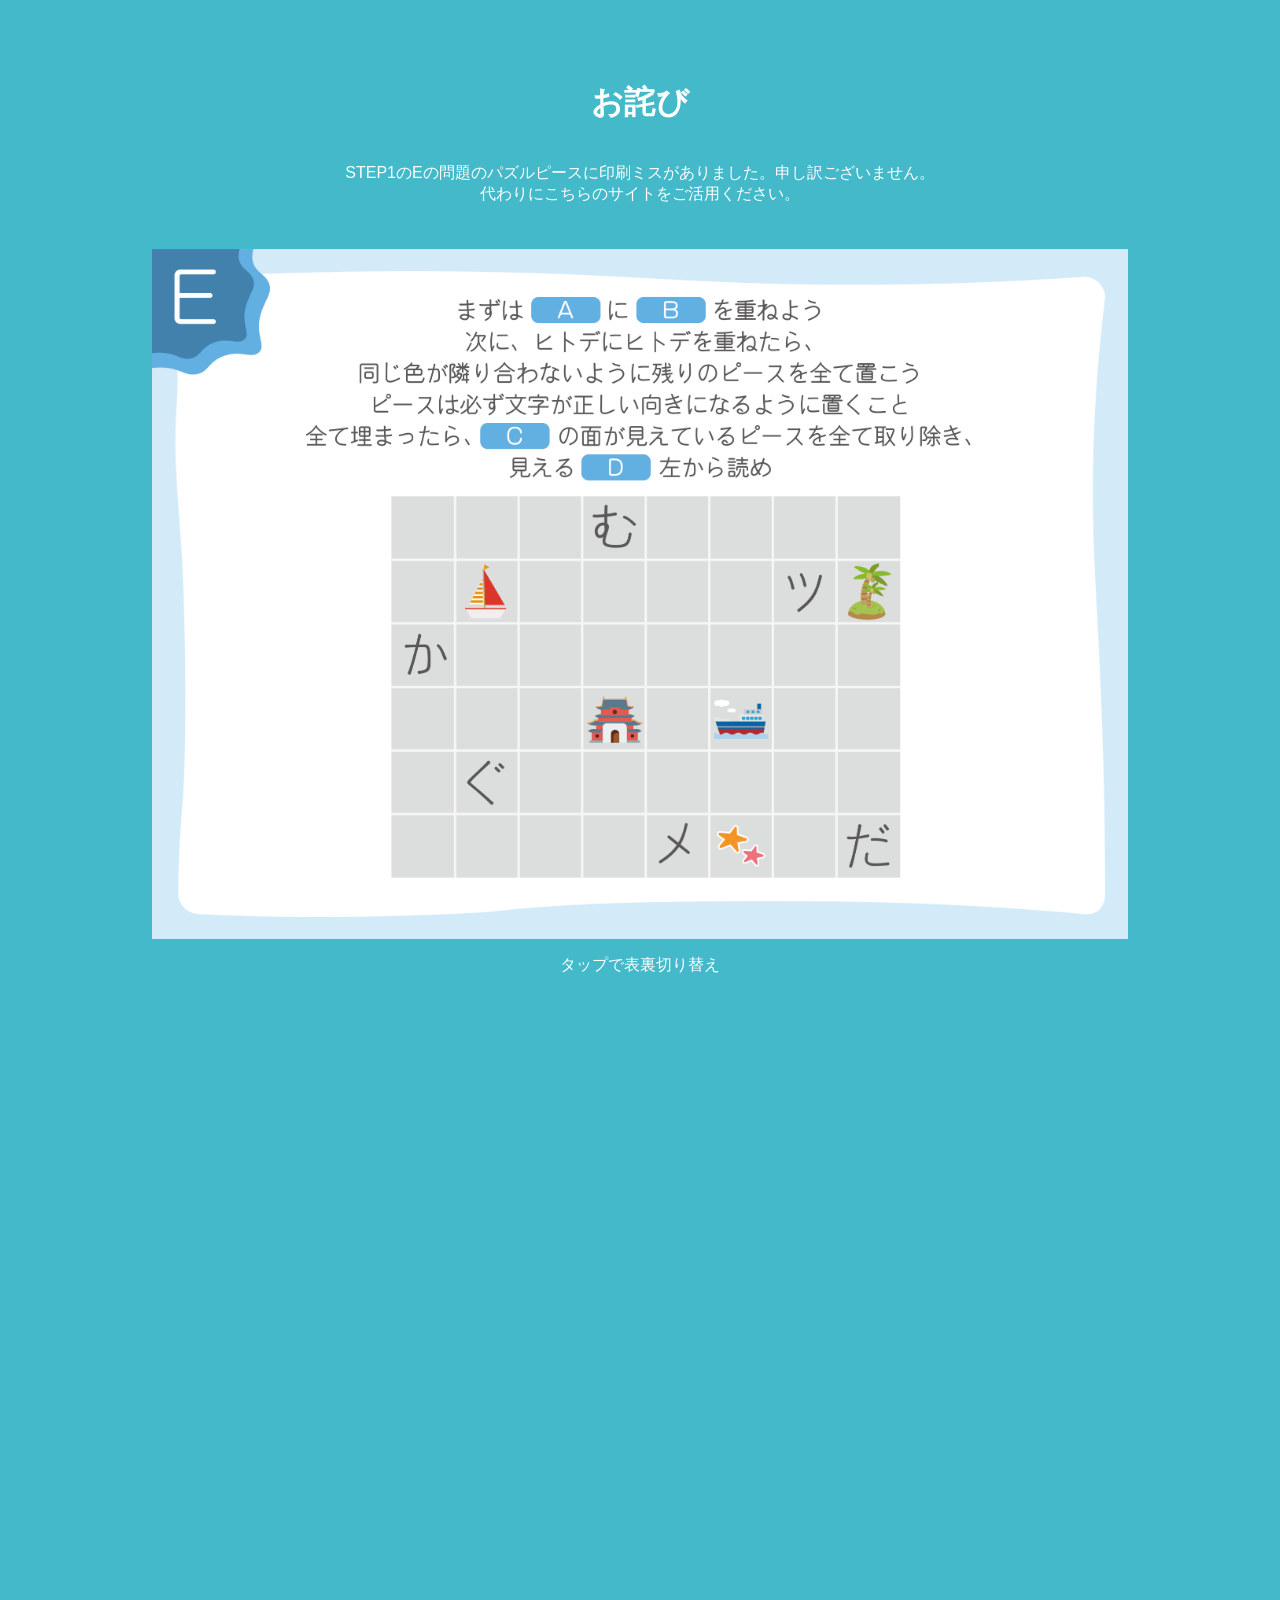
<file: 1stE.html>
<!DOCTYPE html>
<html lang="ja">
<head>
<meta charset="UTF-8"><meta name="viewport" content="width=device-width,initial-scale=1">
<title>お詫び</title>
<link rel="stylesheet" href="style.css">
<style>
  
#ePuzzle { width:min(100%,1000px); margin:28px auto 50px; box-sizing:border-box; padding:0 12px; }
#ePuzzle .puzzle-image-area { width:100%; position:relative; line-height:0; user-select:none; -webkit-user-select:none; }
#ePuzzle .puzzle-image-area > img { display:block; width:100%; height:auto; pointer-events:none; }
/* 画像内の灰色の盤面：2048×1448pxの原画像上で、左上(500,516)、8列×6行 */
#ePuzzle .piece-board {
 position:absolute; left:24.4140625%; top:35.6353591%; width:52.34375%; height:55.5248619%;
 touch-action:none; box-sizing:border-box;
}

#ePuzzle .piece-board img { position:absolute; display:block; height:auto; max-width:none; cursor:grab; touch-action:none; user-select:none; -webkit-user-drag:none; }
#ePuzzle .piece-board img:active, #ePuzzle .piece-tray img:active { cursor:grabbing; }
#ePuzzle .piece-help { text-align:center; font-size:16px; margin:18px auto 12px; color:inherit; }
#ePuzzle .piece-tray { display:flex; justify-content:center; align-items:center; flex-wrap:wrap; gap:12px; margin:auto; max-width:940px; }
#ePuzzle .piece-slot { flex:0 0 auto; width:calc(var(--tray-cell) * 3); height:calc(var(--tray-cell) * 3); display:flex; align-items:center; justify-content:center; box-sizing:border-box; }
#ePuzzle .piece-slot img { display:block; max-width:none; height:auto; cursor:grab; touch-action:none; user-select:none; -webkit-user-drag:none; }
#ePuzzle .drag-preview { position:fixed; z-index:999999; pointer-events:none; opacity:.90; max-width:none; height:auto; filter:drop-shadow(0 3px 5px rgba(0,0,0,.2)); }
#ePuzzle { --tray-cell:clamp(28px,5vw,43px); }

@media (max-width: 520px) {
    #ePuzzle {
        padding: 0 3px;
        --tray-cell: 22px;
    }

    #ePuzzle .piece-tray {
        display: grid;
        grid-template-columns: repeat(3, 1fr);
        justify-items: center;
        align-items: center;
        gap: 12px 4px;
        width: 100%;
        max-width: 360px;
        margin: 0 auto;
    }

    #ePuzzle .piece-slot {
        width: 100%;
        height: 80px;
        display: flex;
        align-items: center;
        justify-content: center;
        overflow: visible;
    }

    #ePuzzle .piece-help {
        font-size: 14px;
        color: white;
    }
}

</style>

</head>

<body>

<main style="min-height:60vh;display:flex;flex-direction:column;align-items:center;justify-content:center">
<h1>お詫び</h1>
<p style="color:white">
    STEP1のEの問題のパズルピースに印刷ミスがありました。申し訳ございません。<br>
    代わりにこちらのサイトをご活用ください。<br>
</p>

<div id="ePuzzle">
  <div class="puzzle-image-area">
    <img src="1st_E.png" alt="STEP1 E のパズル問題">
    <div class="piece-board" id="pieceBoard" aria-label="パズル盤面"></div>
  </div>
  
  <p style="color:white">
    タップで表裏切り替え
  </p>

  <div class="piece-tray" id="pieceTray" aria-label="パズルピース"></div>
</div>

</main>
<script>

(() => {

  const board = document.getElementById('pieceBoard');
  const tray = document.getElementById('pieceTray');
  const pieceCount = 11;
  const cols = 8, rows = 6;
  const storageKey = 'urashimabox_1stE_piece_state_v1';
  // 各画像は1マス330〜333px相当。裏面は表面+11。
  const shapes = [[2,2],[3,3],[2,3],[3,2],[3,3],[3,2],[3,2],[3,3],[3,2],[2,3],[3,2]];
  let saved = {};
  try { saved = JSON.parse(localStorage.getItem(storageKey) || '{}') || {}; } catch (_) {}
  const pieces = [];
  const slots = [];
  const boardSize = () => board.getBoundingClientRect().width / cols;
  const traySize = () => parseFloat(getComputedStyle(document.getElementById('ePuzzle')).getPropertyValue('--tray-cell')) || 35;
  const filename = (i, back) => `p${i + (back ? 11 : 0)}.png`;
  function persist() {
    const state = {};
    pieces.forEach(p => {state[p.index] = {back:p.back, x:p.x, y:p.y};});
    try { localStorage.setItem(storageKey, JSON.stringify(state)); } catch (_) {}
  }

  function render(p) {
    const cell = p.x === null
    ? (window.innerWidth <= 520
        ? Math.min(
            traySize(),
            (p.slot.clientWidth - 4) / p.w,
            (p.slot.clientHeight - 4) / p.h
          )
        : traySize())
    : boardSize();
    
    p.el.src = filename(p.index, p.back);
    p.el.style.width = (p.w * cell) + 'px';
    p.el.style.height = (p.h * cell) + 'px';
    if (p.x === null) {
      p.el.style.left = ''; p.el.style.top = '';
      if (p.el.parentElement !== p.slot) p.slot.appendChild(p.el);
    } else {
      p.el.style.left = (p.x * cell) + 'px';
      p.el.style.top = (p.y * cell) + 'px';
      if (p.el.parentElement !== board) board.appendChild(p.el);
    }
  }

  function refreshAll() { pieces.forEach(render); }
  let active = null;
  // 盤面外でも終了を検出
  window.addEventListener('pointermove', moveDrag, {passive:false});
  window.addEventListener('pointerup', endDrag);
  window.addEventListener('pointercancel', cancelDrag);
  window.addEventListener('blur', () => {
    if (!active) return;
    const p = active.p;
    cleanup();
    render(p);
  });

  piecesInit();
  window.addEventListener('resize', refreshAll);
  function piecesInit() {
    for (let i=1; i<=pieceCount; i++) {
      const [w,h] = shapes[i-1];
      const old = saved[i] || {};
      const x = Number.isInteger(old.x) && old.x>=0 && old.x<=cols-w &&
                Number.isInteger(old.y) && old.y>=0 && old.y<=rows-h ? old.x : null;
      const y = x===null ? null : old.y;
      const slot = document.createElement('div');
      slot.className = 'piece-slot';
      tray.appendChild(slot); slots.push(slot);
      const el = document.createElement('img');
      el.alt = `ピース${i}`;
      el.draggable = false;
      const p = {index:i, w,h, x,y, back:old.back === true, slot, el};
      pieces.push(p);
      el.addEventListener('pointerdown', e => startDrag(e,p));
      render(p);
    }
  }

  function startDrag(e,p) {

    if (e.button !== undefined && e.button !== 0) return;
    if (active) return;
    e.preventDefault();
    const rect = p.el.getBoundingClientRect();
    const offsetX = (e.clientX-rect.left)/rect.width;
    const offsetY = (e.clientY-rect.top)/rect.height;
    const ghost = p.el.cloneNode(false);
    ghost.className = 'drag-preview';
    document.getElementById('ePuzzle').appendChild(ghost);
    active = {p, pointerId:e.pointerId, startX:e.clientX, startY:e.clientY, offsetX, offsetY, ghost, moved:false};
    ghost.style.visibility = 'hidden';
    const size = boardSize();
    ghost.style.width = p.w*size+'px';
    ghost.style.height = p.h*size+'px';
    moveGhost(e.clientX,e.clientY);
    // 移動中に要素の外へ出ても操作を止めない
  }

  function moveGhost(clientX,clientY) {

    if(!active)return;
    const {ghost,offsetX,offsetY} = active;
    const w=parseFloat(ghost.style.width), h=parseFloat(ghost.style.height);
    ghost.style.left=(clientX-w*offsetX)+'px';
    ghost.style.top=(clientY-h*offsetY)+'px';

  }

  function moveDrag(e) {

    if(!active || active.pointerId!==e.pointerId)return;
    if(e.cancelable)e.preventDefault();
    if (
        !active.moved &&
        Math.hypot(e.clientX-active.startX, e.clientY-active.startY) > 7
    ) {
        active.moved = true;

        // ドラッグ開始時だけプレビューを表示
        active.ghost.style.visibility = 'visible';
        active.p.el.style.visibility = 'hidden';
    }

    if (active.moved) {
    moveGhost(e.clientX, e.clientY);
    }

  }

  function endDrag(e) {
    if(!active || active.pointerId!==e.pointerId)return;
    const {p,moved,offsetX,offsetY}=active;
    cleanup();
    if(!moved) {
      p.back=!p.back;
    } else {
      const rect=board.getBoundingClientRect();
      const cell=boardSize();
      const targetX=(e.clientX-rect.left)/cell-offsetX*p.w;
      const targetY=(e.clientY-rect.top)/cell-offsetY*p.h;
      // 盤面上に落としたらマス目に合わせる 盤面外なら手元に戻す 
      if(e.clientX>=rect.left && e.clientX<=rect.right && e.clientY>=rect.top && e.clientY<=rect.bottom) {
        p.x=Math.max(0,Math.min(cols-p.w,Math.round(targetX)));
        p.y=Math.max(0,Math.min(rows-p.h,Math.round(targetY)));
      } else {
        p.x=null; p.y=null;
      }
    }
    render(p); persist();
  }

  function cancelDrag(e) { if(active && active.pointerId===e.pointerId) {const p=active.p;cleanup();render(p);} }
  function cleanup() {
    const {p,ghost}=active;
    p.el.style.visibility = 'visible';
    ghost.remove();
    active=null;
  }

})();

</script>
</body>
</html>
</file>
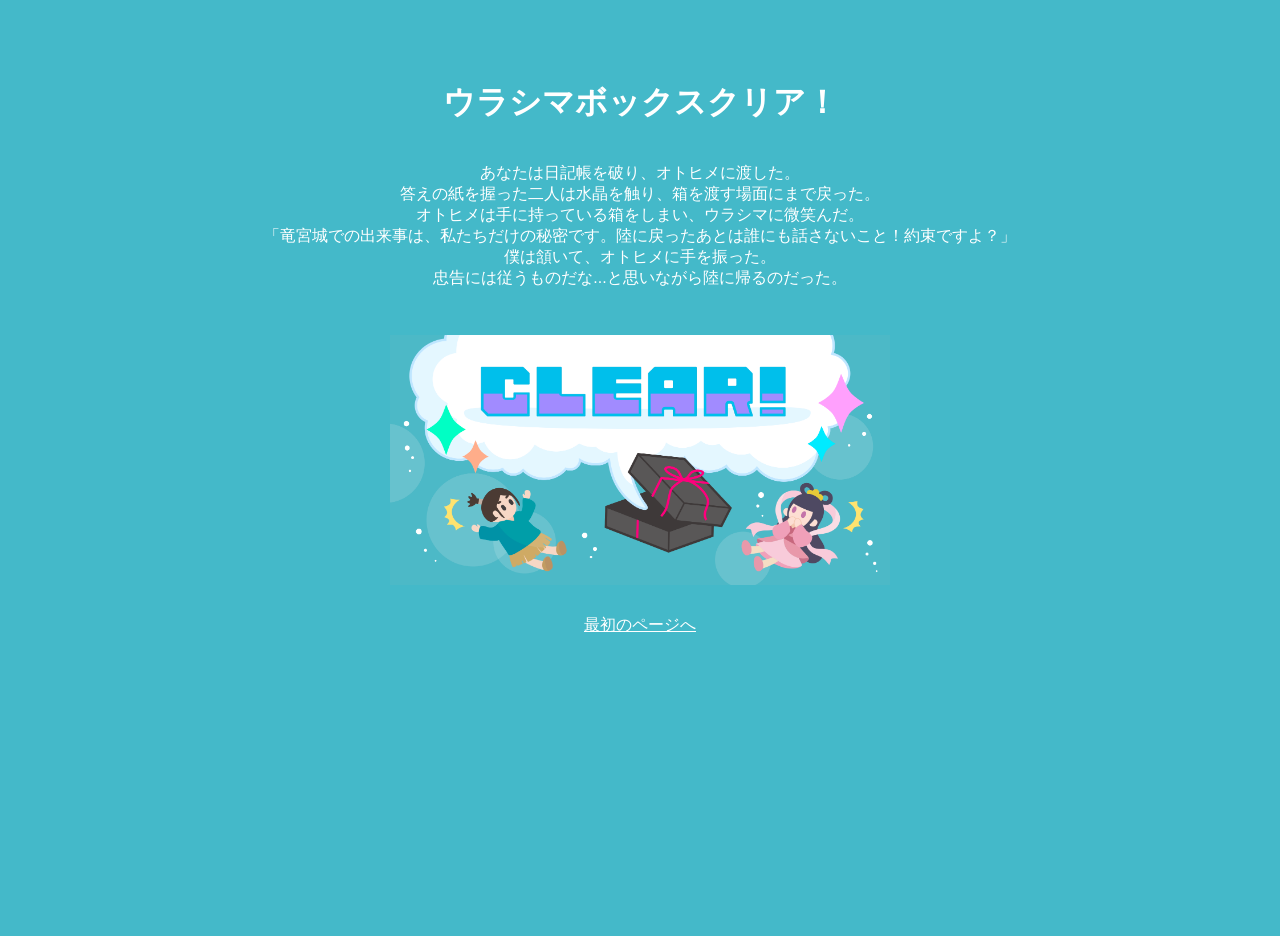
<file: clear.html>
<!DOCTYPE html>
<html lang="ja">
<head>
<meta charset="UTF-8"><meta name="viewport" content="width=device-width,initial-scale=1">
<title>ウラシマボックス クリア</title><link rel="stylesheet" href="style.css"></head><body><main style="min-height:60vh;display:flex;flex-direction:column;align-items:center;justify-content:center">
<h1>ウラシマボックスクリア！</h1>
<p style="color:white">あなたは日記帳を破り、オトヒメに渡した。<br>
    答えの紙を握った二人は水晶を触り、箱を渡す場面にまで戻った。<br>
    オトヒメは手に持っている箱をしまい、ウラシマに微笑んだ。<br>
    「竜宮城での出来事は、私たちだけの秘密です。陸に戻ったあとは誰にも話さないこと！約束ですよ？」<br>
    僕は頷いて、オトヒメに手を振った。<br>
    忠告には従うものだな...と思いながら陸に帰るのだった。
</p>

<img src="clear.png" alt="クリア画像" class="clearImage">
<a href="index.html" style="color:white">最初のページへ</a></main></body></html>

<style>
.clearImage {
    display: block;
    width: 500px;
    max-width: 90%;
    height: auto;
    margin: 30px auto;
}
</style>
</file>
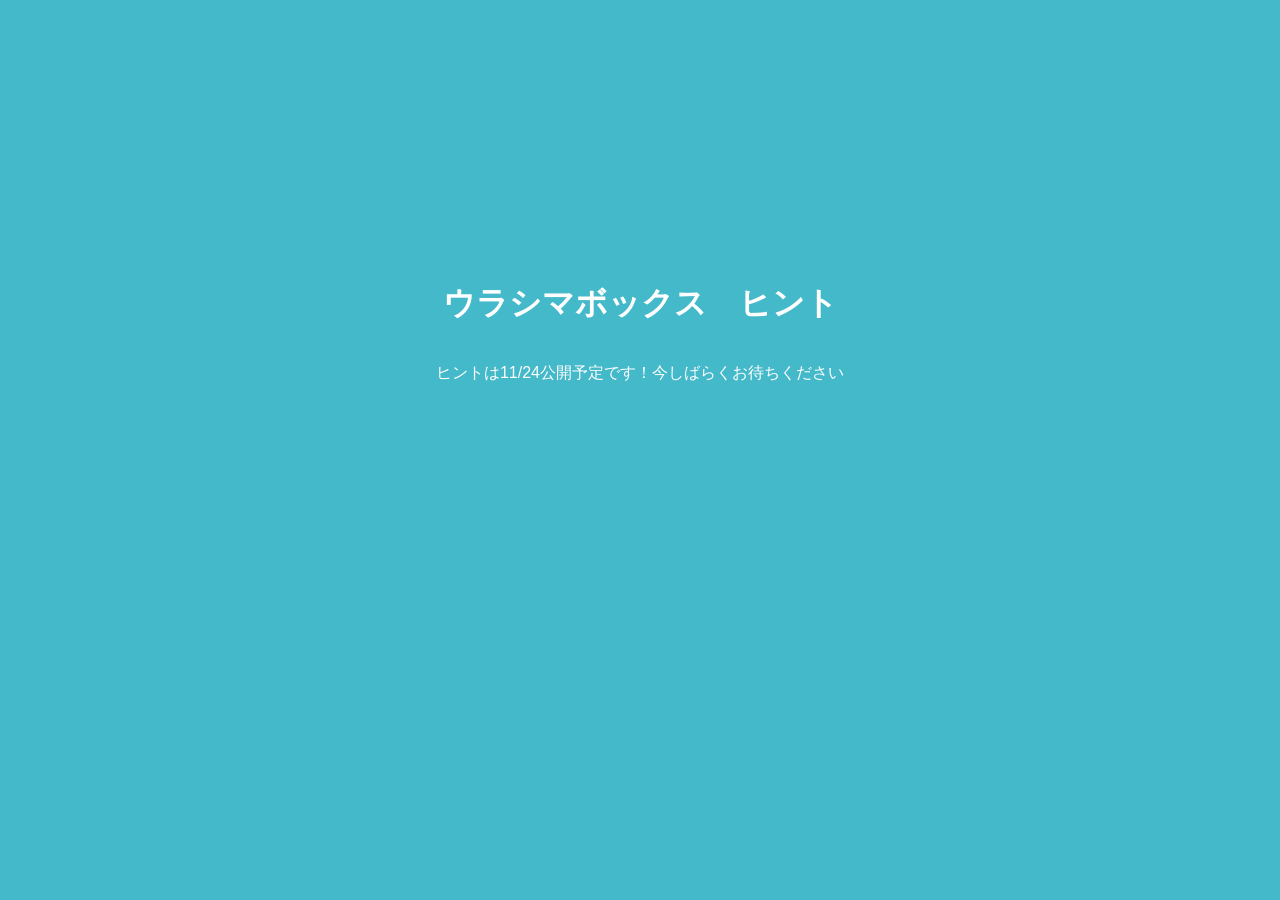
<file: hint.html>
<!DOCTYPE html>
<html lang="ja">
<head>
<meta charset="UTF-8"><meta name="viewport" content="width=device-width,initial-scale=1">
<title>ウラシマボックス ヒント</title><link rel="stylesheet" href="style.css"></head><body><main style="min-height:60vh;display:flex;flex-direction:column;align-items:center;justify-content:center">
<h1>ウラシマボックス　ヒント</h1>
<p style="color:white">
    ヒントは11/24公開予定です！今しばらくお待ちください<br>
</p>
</file>
<file: style.css>
body{
    font-family:sans-serif;
    text-align:center;
    background:#44b9c9;
    margin:0;
    padding:60px 40px 300px 40px;
    transition:1s;
}

#ryugujo{

    position:fixed;

    left:20px;

    bottom:5vh;

    width:200px;

    height:auto;

    z-index:10;

    pointer-events:none;
}

#ground{
    position:fixed;
    bottom:0;
    left:0;
    width:100%;
    height:10vh;
    background:#d3c8b2;
    z-index:8;
}

h1{
    color:white;
}

h2{
    color:white;
}

#result{
    color:white;
}

#story,
#stepStory{

    max-width:700px;

    margin:auto;

    line-height:1.8;

    color:white;

    border:2px solid white;

    border-radius:15px;

    padding:25px;

    background:rgba(255,255,255,0.05);
}

button{
    font-size:18px;
    padding:10px 20px;
    cursor:pointer;
}

.answerButton{
    font-size:18px;
    padding:10px 20px;
    cursor:pointer;
}

input{
    font-size:20px;
    padding:10px;
    width:300px;
    box-sizing:border-box;
}

.old{
    background:#c0c0c0;
    color:white;
}


#memoryPanel{

    display:flex;

    gap:10px;

    margin-bottom:20px;
}



#boxButton{

    margin-top:50px;

    background:#2b2b2b;

    color:#ff61a0;

    border:2px solid #fdfdfd;

    border-radius:12px;

    padding:12px 30px;

    font-size:22px;

    cursor:pointer;
}

.memoryButton{

    padding:8px 15px;

    border:none;

    border-radius:8px;

    background:white;

    color:#003344;

    font-weight:bold;

    cursor:pointer;
}

.modalContent h2{
    color:black;
}

.modal{

    position:fixed;

    inset:0;

    background:rgba(0,0,0,0.7);

    display:flex;

    justify-content:center;

    align-items:center;

    z-index:2000;
}

.modalContent{

    background:white;

    color:black;

    padding:30px;

    border-radius:15px;

    max-width:500px;

    width:80%;
}

#fogLeft,
#fogRight{

    position:fixed;

    bottom:0;

    width:250px;

    height:100vh;

    pointer-events:none;

    display:none;

    z-index:5;
}

#fogLeft{
    left:0;
}

#fogRight{
    right:0;
}

.fog{

    position:absolute;

    bottom:-100px;

    width:180px;

    height:180px;

    border-radius:50%;

    background:
        radial-gradient(
            circle,
            rgba(255,255,255,0.6) 0%,
            rgba(255,255,255,0.3) 60%,
            rgba(255,255,255,0) 100%
        );

    animation:fogRise 10s linear forwards;
}

@keyframes fogRise{

    from{
        transform:translateY(0) scale(0.6);
        opacity:0;
    }

    20%{
        opacity:0.8;
    }

    to{
        transform:translateY(-800px) scale(2);
        opacity:0;
    }
}

#smoke-container{
    position:fixed;
    inset:0;
    pointer-events:none;
    overflow:hidden;
    z-index:9999;
}

.smoke{
    position:absolute;
    width:120px;
    height:120px;
    border-radius:50%;

    background:
        radial-gradient(
            circle,
            rgba(255,255,255,0.95) 0%,
            rgba(255,255,255,0.7) 50%,
            rgba(255,255,255,0) 100%
        );

    animation:puff 4s ease-out forwards;
}

#story,
#storyA,
#storyB {

    max-width:700px;

    margin:auto;

    line-height:1.8;

    color:white;

    border:2px solid white;

    border-radius:15px;

    padding:25px;

    background:rgba(255,255,255,0.05);
}


.creatureRow{

    display:flex;

    justify-content:center;

    gap:20px;

    margin:20px 0;
}

.creatureRow img{

    width:100px;

    cursor:pointer;

    transition:0.2s;
}

.creatureRow img:hover{

    transform:scale(1.1);
}

#speechBox{

    width:700px;

    max-width:90%;

    margin:30px auto;

    padding:20px;

    background:white;

    color:black;

    border-radius:15px;

    min-height:80px;
}



@keyframes puff{

    0%{
        transform:translate(0,0) scale(0.2);
        opacity:0;
    }

    20%{
        opacity:1;
    }

    100%{
        transform:
            translate(var(--dx), var(--dy))
            scale(4);
        opacity:0;
    }
}


.hidden{
    display:none !important;
}

/* =========================
   STEP1 ストーリーと乙姫
========================= */

#stepStoryLayout{
    display:flex;
    justify-content:center;
    align-items:center;
    gap:30px;
    max-width:1100px;
    margin:20px auto;
}

#stepStoryLayout #stepStory{
    flex:1;
    max-width:700px;
    margin:0;
    box-sizing:border-box;
}

#otohime{
    width:220px;
    height:auto;
    flex-shrink:0;
}

#box{
    width:200px;
    height:auto;
    flex-shrink:0;
}



#viewerText{
    white-space:pre-line;
}

#remembered {
    width: fit-content;
    max-width: 95%;
    margin: 0 auto;
    text-align: left;
}

#remembered h2 {
    text-align: left;
}

#remembered p {
    text-align: left;
    line-height: 1.8;
    color: white;
}

#puzzleAAA img,
#puzzleAAB img,
#puzzleABA img,
#puzzleABB img,
#puzzleBAA img,
#puzzleBAB img,
#puzzleBBA img,
#puzzleBBB img {
    width: 600px;
    max-width: 90%;
    height: auto;
    display: block;
    margin: 0 auto;
}

/* 解答用紙 */
#answerPaper {
    width: 220px;
    min-height: 130px;
    margin: 0;
    padding: 20px;
    background: #fffdf1;
    border: 1px solid #d9cba5;
    box-shadow: 3px 5px 12px rgba(0,0,0,0.3);
    box-sizing: border-box;
    text-align: center;
    transform: rotate(-2deg);
    opacity: 0;
    transition: opacity 0.8s ease;
}

#answerPaper.paperVisible {
    opacity: 1;
}

/* 紙に書かれる答え */
#writtenAnswer {
    font-size: 30px;
    font-weight: bold;
    margin-top: 15px;
    min-height: 40px;
    white-space: pre-wrap;
    overflow-wrap: anywhere;
}

/* 文字が書かれるアニメーション */
.writing {
    animation: writeIn 1.2s ease-out forwards;
}

@keyframes writeIn {
    from {
        opacity: 0;
        clip-path: inset(0 100% 0 0);
    }
    to {
        opacity: 1;
        clip-path: inset(0 0 0 0);
    }
}


/* =========================
   スマホ表示の調整
========================= */

@media screen and (max-width: 600px) {

    /* 竜宮城の画像 */
    #ryugujo {
        width: 80%;
        max-width: 100px;
        height: auto;
    }

    /* 大見出し */
    h1 {
        font-size: 26px;
    }

    /* 小見出し */
    h2 {
        font-size: 18px;
    }

    /* 通常の文章 */
    p {
        font-size: 14px;
        line-height: 1.8;
    }

    /* ボタン */
    button {
        font-size: 14px;
        max-width: 90%;
    }

    #puzzleAAA img,
    #puzzleAAB img,
    #puzzleABA img,
    #puzzleABB img,
    #puzzleBAA img,
    #puzzleBAB img,
    #puzzleBBA img,
    #puzzleBBB img {
        width: 95%;
        max-width: 100%;
        height: auto;
    }

    

}

/* ウラシマの画像サイズ */
img[src="urasima.png"] {
    width: 200px;
    max-width: 80%;
    height: auto;
}

@media screen and (max-width: 600px) {
    img[src="urasima.png"] {
        width: 100px;
        max-width: 60%;
        height: auto;
    }
}

img[src="tamatebako.png"] {
    width: 80px;
    max-width: 80%;
    height: auto;
}

@media screen and (max-width: 600px) {
    img[src="tamatebako.png"] {
        width: 40px;
        max-width: 30%;
        height: auto;
    }
}

/* 画像を横並びにする */
.image-row {
    display: flex;
    justify-content: center;
    align-items: center;
    gap: 20px;
}

/* 画像のサイズ */
.image-row img {
    width: 200px;
    max-width: 45%;
    height: auto;
}

@media screen and (max-width: 600px) {
    .image-row {
        gap: 10px;
    }

    .image-row img {
        width: 150px;
        max-width: 45%;
    }
}

/* =========================
   エンディングの暗転演出
========================= */

#endingScreen {
    position: fixed;
    top: 0;
    left: 0;

    width: 100%;
    height: 100%;

    background: black;
    color: white;

    z-index: 99999;

    display: flex;
    flex-direction: column;
    justify-content: center;
    align-items: center;

    opacity: 0;
    visibility: hidden;

    transition: opacity 0.8s ease;

    box-sizing: border-box;
    padding: 30px;

    cursor: default;
    overflow-y: auto;
}

/* 暗転開始 */

#endingScreen.active {
    opacity: 1;
    visibility: visible;
}


/* =========================
   ストーリーの文章
========================= */

#endingText {

    display: none;

    color: white;

    font-size: 22px;

    line-height: 1.6;

    max-width: 700px;

    width: 100%;

    text-align: center;

    white-space: pre-wrap;

    overflow-wrap: anywhere;

    max-height: 80vh;

    overflow-y: auto;

    opacity: 0;

}

/* ストーリーの表示開始 */

#endingText.visible {

    display: block;

    animation: storyFadeIn 2s ease forwards;

}

/* 文章全体が浮かび上がる */

@keyframes storyFadeIn {

    from {
        opacity: 0;
    }

    to {
        opacity: 1;
    }

}


/* =========================
   エンディングのスマホ表示
========================= */

@media screen and (max-width: 600px) {

    #endingText {

        font-size: 17px;

        line-height: 1.6;

    }

    #endingScreen {

        padding: 25px;

    }

}

/* 書き置きを読むボタン */

#endingNextButton {

    margin-top: 30px;

    padding: 12px 30px;

    background: transparent;

    color: white;

    border: 1px solid white;

    border-radius: 8px;

    font-size: 17px;

    cursor: pointer;

    opacity: 0;

    flex-shrink: 0;

}


/* ボタンのフェードイン */

#endingNextButton.buttonVisible {

    animation: endingButtonFadeIn 1.5s ease forwards;

}


@keyframes endingButtonFadeIn {

    from {
        opacity: 0;
    }

    to {
        opacity: 1;
    }

}


/* ボタンにカーソルを合わせたとき */

#endingNextButton:hover {

    background: rgba(255,255,255,0.15);

}

/* 書き置きへの切り替え演出 */

#endingScreen.endingLeaving #answerPaper,
#endingScreen.endingLeaving #endingText,
#endingScreen.endingLeaving #endingNextButton {

    animation: endingFadeOut 0.8s ease forwards;

}

@keyframes endingFadeOut {

    from {
        opacity: 1;
    }

    to {
        opacity: 0;
    }

}

/* 時間差で表示されるストーリー */

.additionalStory {

    margin-top: 25px;

    white-space: pre-wrap;

    opacity: 0;

    animation: storyFadeIn 2s ease forwards;

}

/* =========================
   エンディングのめまい演出
========================= */

#endingScreen.dizzy {

    overflow: hidden;

    pointer-events: none;

}


/* ストーリーとボタンを回転させる */

#endingScreen.dizzy #endingText,
#endingScreen.dizzy #endingNextButton {

    animation: dizzyEffect 3s ease-in-out forwards;

}


/* めまいのアニメーション */

@keyframes dizzyEffect {

    0% {
        transform: rotate(0deg) scale(1);
        filter: blur(0px);
        opacity: 1;
    }

    15% {
        transform: rotate(-7deg) scale(1.05);
        filter: blur(0.5px);
        opacity: 1;
    }

    30% {
        transform: rotate(12deg) scale(1.1);
        filter: blur(1px);
        opacity: 1;
    }

    45% {
        transform: rotate(-20deg) scale(1.2);
        filter: blur(2px);
        opacity: 1;
    }

    65% {
        transform: rotate(100deg) scale(1.4);
        filter: blur(3px);
        opacity: 0.9;
    }

    85% {
        transform: rotate(300deg) scale(1.7);
        filter: blur(7px);
        opacity: 0.4;
    }

    100% {
        transform: rotate(540deg) scale(2);
        filter: blur(12px);
        opacity: 0;
    }

}

/* 前回の記憶一覧 */

#recordButtons {

    display: flex;

    flex-direction: column;

    gap: 15px;

    margin-top: 20px;

}


/* 記憶閲覧中の表示 */

#reviewBar {

    position: fixed;

    top: 0;

    left: 0;

    width: 100%;

    background: #003344;

    color: white;

    padding: 12px;

    box-sizing: border-box;

    display: flex;

    justify-content: space-between;

    align-items: center;

    z-index: 100000;

    gap: 10px;

    font-size: 14px;

}

#reviewBar button {

    font-size: 14px;

    padding: 8px 15px;

    background: white;

    color: #003344;

    border: none;

    border-radius: 6px;

}

/* =========================
   前回の記憶・分割表示
========================= */


/* 分割表示中のbody */

body.recordSplitActive {

    margin: 0 !important;

    padding: 0 !important;

    overflow: hidden !important;

    width: 100%;

    height: 100dvh;

}


/* 分割画面全体 */

#recordSplitLayout {

    position: fixed;

    inset: 0;

    width: 100%;

    height: 100dvh;

    display: grid;

    grid-template-columns:

        minmax(0, var(--split-size, 50%))

        8px

        minmax(0, 1fr);

    grid-template-rows: minmax(0, 1fr);

    overflow: hidden;

}


/* =========================
   現在のページの固定領域
========================= */

#currentPane {

    position: relative;

    min-width: 0;

    min-height: 0;

    width: 100%;

    height: 100%;

    overflow: hidden;

    box-sizing: border-box;

    background: inherit;

    transform: translateZ(0);

}


/* =========================
   スクロールする領域
========================= */

#currentScroll {

    position: relative;

    width: 100%;

    height: 100%;

    overflow: auto;

    box-sizing: border-box;

    overscroll-behavior: contain;

}


/* 地面を分割画面の下部に固定 */

#currentPane > #ground {

    position: absolute;

    bottom: 0;

    left: 0;

    width: 100%;

    height: 10%;

    z-index: 8;

}


/* 竜宮城を分割画面の左下に固定 */

#currentPane > #ryugujo {

    position: absolute;

    left: 20px;

    bottom: 5%;

    width: 200px;

    height: auto;

    z-index: 10;

    pointer-events: none;

}


/* 現在のページ内の画像 */

#currentPane img {

    max-width: 100%;

    height: auto;

}


/* 現在のページ内の入力欄 */

#currentPane input:not([type="radio"]):not([type="checkbox"]) {

    max-width: 100%;

}


/* 記憶ボタンが横にはみ出さないようにする */

#currentPane #memoryPanel {

    flex-wrap: wrap;

}


/* =========================
   境界線
========================= */

#recordSplitDivider {

    position: relative;

    background: #66868c;

    cursor: col-resize;

    touch-action: none;

    z-index: 100;

    display: flex;

    justify-content: center;

    align-items: center;

}


/* 境界線の持ち手 */

#recordSplitDivider span {

    width: 4px;

    height: 50px;

    border-radius: 5px;

    background: rgba(255,255,255,0.8);

}


/* ドラッグ中の境界線 */

#recordSplitDivider:hover,

#recordSplitLayout.dragging #recordSplitDivider {

    background: #003344;

}


/* ドラッグ中にiframeが邪魔しないようにする */

#recordSplitLayout.dragging iframe {

    pointer-events: none;

}


#recordSplitLayout.dragging {

    user-select: none;

}


/* =========================
   前回の記憶側
========================= */

#recordPane {

    display: flex;

    flex-direction: column;

    min-width: 0;

    min-height: 0;

    height: 100%;

    background: #003344;

    overflow: hidden;

}


/* 記憶側のヘッダー */

#recordPaneHeader {

    background: #003344;

    color: white;

    padding: 12px;

    box-sizing: border-box;

    flex-shrink: 0;

}


/* タイトルと閉じるボタン */

#recordPaneTitle {

    display: flex;

    justify-content: space-between;

    align-items: center;

    gap: 10px;

    font-size: 16px;

    font-weight: bold;

}


/* 閉じるボタン */

#closeRecordSplitButton {

    background: transparent;

    border: 1px solid white;

    color: white;

    border-radius: 6px;

    padding: 6px 12px;

    font-size: 13px;

    cursor: pointer;

}


/* STEP切り替えボタン */

#recordStepButtons {

    display: flex;

    gap: 6px;

    margin-top: 12px;

}


#recordStepButtons button {

    flex: 1;

    min-width: 0;

    background: rgba(255,255,255,0.15);

    color: white;

    border: 1px solid rgba(255,255,255,0.4);

    border-radius: 6px;

    font-size: 13px;

    padding: 8px 3px;

    cursor: pointer;

}


/* 選択中のSTEP */

#recordStepButtons button.selected {

    background: white;

    color: #003344;

    font-weight: bold;

}


/* 前回のページを表示するiframe */

#recordFrame {

    display: block;

    width: 100%;

    flex: 1;

    min-height: 0;

    border: none;

    background: #44b9c9;

}


/* =========================
   iframe内の記憶ページ
========================= */

body.embeddedRecord {

    padding: 30px 20px 150px 20px;

    box-sizing: border-box;

}

/* =========================
   スマートフォン：上下分割
========================= */

@media screen and (max-width: 760px) {

    #recordSplitLayout {

        grid-template-columns: minmax(0, 1fr);

        grid-template-rows:

            minmax(0, var(--split-size, 50%))

            8px

            minmax(0, 1fr);

    }


    /* 境界線を上下ドラッグに変更 */

    #recordSplitDivider {

        cursor: row-resize;

    }


    #recordSplitDivider span {

        width: 50px;

        height: 4px;

    }


    /* 記憶側のヘッダーを小さくする */

    #recordPaneHeader {

        padding: 8px 12px;

    }


    #recordPaneTitle {

        font-size: 14px;

    }


    #recordStepButtons {

        margin-top: 8px;

    }


    #recordStepButtons button {

        font-size: 12px;

        padding: 6px 3px;

    }


    #closeRecordSplitButton {

        font-size: 12px;

        padding: 5px 10px;

    }


    body.embeddedRecord {

        padding: 20px 15px 100px 15px;

    }

}

/* スマートフォンでの竜宮城のサイズ */

@media screen and (max-width: 760px) {

    #currentPane > #ryugujo {

        width: 120px;

        left: 10px;

    }

}


/* 記憶側も狭い画面では同じサイズにする */

@media screen and (max-width: 760px) {

    body.embeddedRecord #ryugujo {

        width: 120px;

        left: 10px;

    }

}

/* 前回の記憶側の記憶ボタン */

body.embeddedRecord #memoryPanel {

    display: flex;

    flex-wrap: wrap;

    gap: 10px;

    margin-bottom: 20px;

}


/* 前回の記憶側の記憶ボタンのサイズ */

body.embeddedRecord .memoryButton {

    font-size: 14px;

    padding: 8px 12px;

}

/* =========================
   過去の周回の切り替え
========================= */


/* スマートフォン */

@media screen and (max-width: 760px) {

    #recordHistoryNavigation {

        margin-top: 6px;

        gap: 5px;

    }


    #recordHistoryNavigation button {

        font-size: 11px;

        padding: 5px 3px;

    }

}

/* =========================
   過去の周回の切り替え
========================= */

#recordHistoryNavigation {

    display: flex;

    justify-content: space-between;

    gap: 8px;

    margin-top: 10px;

}


#recordHistoryNavigation button {

    flex: 1;

    min-width: 0;

    background: rgba(255,255,255,0.12);

    color: white;

    border: 1px solid rgba(255,255,255,0.4);

    border-radius: 6px;

    padding: 7px 5px;

    font-size: 13px;

    cursor: pointer;

}


/* 操作できないボタン */

#recordHistoryNavigation button:disabled {

    opacity: 0.3;

    cursor: default;

}


/* マウスを重ねたとき */

#recordHistoryNavigation button:not(:disabled):hover {

    background: rgba(255,255,255,0.25);

}


/* スマートフォン */

@media screen and (max-width: 760px) {

    #recordHistoryNavigation {

        margin-top: 6px;

        gap: 5px;

    }


    #recordHistoryNavigation button {

        font-size: 11px;

        padding: 5px 3px;

    }

}

/* =========================
   多重分割表示
========================= */


/* PCの場合は常に左右分割 */

#recordSplitLayout.recordSplitDesktop {

    grid-template-columns:

        minmax(0, var(--split-size, 50%))

        8px

        minmax(0, 1fr);

    grid-template-rows: minmax(0, 1fr);

}


/* スマートフォンの場合は常に上下分割 */

#recordSplitLayout.recordSplitMobile {

    grid-template-columns: minmax(0, 1fr);

    grid-template-rows:

        minmax(0, var(--split-size, 50%))

        8px

        minmax(0, 1fr);

}


/* PCの境界線 */

#recordSplitLayout.recordSplitDesktop
> #recordSplitDivider {

    cursor: col-resize;

}


/* PCの境界線の持ち手 */

#recordSplitLayout.recordSplitDesktop
> #recordSplitDivider span {

    width: 4px;

    height: 50px;

}


/* スマートフォンの境界線 */

#recordSplitLayout.recordSplitMobile
> #recordSplitDivider {

    cursor: row-resize;

}


/* スマートフォンの境界線の持ち手 */

#recordSplitLayout.recordSplitMobile
> #recordSplitDivider span {

    width: 50px;

    height: 4px;

}


/* =========================
   分割されたページのサイズ
========================= */

#recordSplitLayout > #currentPane {

    min-width: 0;

    min-height: 0;

    width: 100%;

    height: 100%;

    overflow: hidden;

}


#recordSplitLayout > #recordPane {

    min-width: 0;

    min-height: 0;

    width: 100%;

    height: 100%;

    overflow: hidden;

}


/* =========================
   記憶側のヘッダー
========================= */

#recordPaneHeader {

    min-width: 0;

    padding: 8px;

    box-sizing: border-box;

}


#recordPaneTitle {

    display: flex;

    flex-wrap: wrap;

    align-items: center;

    justify-content: space-between;

    gap: 6px;

}


#recordHistoryTitle {

    font-size: 13px;

    overflow-wrap: anywhere;

}


#closeRecordSplitButton {

    font-size: 12px;

    padding: 5px 8px;

}


/* STEPボタンを狭い画面でも表示 */

#recordStepButtons {

    display: grid;

    grid-template-columns: repeat(4, minmax(0, 1fr));

    gap: 4px;

    margin-top: 8px;

}


#recordStepButtons button {

    min-width: 0;

    font-size: 11px;

    padding: 6px 2px;

}


/* =========================
   さらに狭くなった場合
========================= */

@media screen and (max-width: 400px) {

    #recordStepButtons {

        grid-template-columns:

            repeat(2, minmax(0, 1fr));

    }


    #recordHistoryTitle {

        font-size: 12px;

    }


    #currentScroll {

        padding-left: 10px !important;

        padding-right: 10px !important;

    }


    body.embeddedRecord {

        padding-left: 10px;

        padding-right: 10px;

    }

}


/* =========================
   記憶ボタンの折り返し
========================= */

#currentPane #memoryPanel,

body.embeddedRecord #memoryPanel {

    display: flex;

    flex-wrap: wrap;

    gap: 6px;

}


/* 記憶側の記憶ボタン */

body.embeddedRecord .memoryButton {

    font-size: 12px;

    padding: 6px 8px;

}


/* iframeが残りの高さを使用する */

#recordFrame {

    display: block;

    width: 100%;

    flex: 1;

    min-height: 0;

    border: none;

}

/* BBBルート専用のめまい */

body.bbbDizzy {
    animation: bbbDizzyAnimation 3s ease-in-out;
    overflow: hidden;
}

@keyframes bbbDizzyAnimation {

    0% {
        transform: rotate(0deg) scale(1);
        filter: blur(0);
    }

    25% {
        transform: rotate(-3deg) scale(1.03);
        filter: blur(1px);
    }

    50% {
        transform: rotate(5deg) scale(1.08);
        filter: blur(3px);
    }

    75% {
        transform: rotate(-7deg) scale(1.1);
        filter: blur(5px);
    }

    100% {
        transform: rotate(0deg) scale(1);
        filter: blur(0);
    }
}

@media screen and (max-width: 600px) {

    /* 左右の煙の発生領域 */
    #fogLeft,
    #fogRight {
        position: fixed !important;
        top: 0 !important;
        width: 45px !important;
        height: 100dvh !important;

        /* 煙が途中で切れないようにする */
        overflow: visible !important;

        pointer-events: none !important;

        /* 背景より手前、文章より奥 */
        z-index: 1 !important;
    }

    #fogLeft {
        left: 0 !important;
        right: auto !important;
    }

    #fogRight {
        right: 0 !important;
        left: auto !important;
    }

    /* 煙のサイズはJavaScriptで制御 */
    #fogLeft .fog,
    #fogRight .fog {
        max-width: 50px;
        max-height: 50px;
    }

    /* 文章やボタンを煙より手前に表示 */
    #story,
    #storyA,
    #storyB,
    #after,
    #memoryPanel {
        position: relative;
        z-index: 2;
    }
}

@media screen and (max-width: 600px) {
    img[src*="otohime.png"] {
        width: 50% !important;
        max-width: 240px !important;
        height: auto !important;
    }
}

/* オトヒメとの約束 */
.promiseBox {
    position: relative;
    width: 85%;
    max-width: 600px;
    margin: 30px auto 35px;
}

/* 吹き出し画像 */
.promiseImage {
    display: block;
    width: 100%;
    height: auto;
}

/* 約束の文章 */
.promiseBox .promiseText {
    position: absolute;

    /* 画像の吹き出し内部に配置 */
    top: 50%;
    left: 50%;
    width: 85%;

    transform: translate(-50%, -50%);

    color: white !important;
    font-size: 26px;
    font-weight: bold;
    text-align: center;
    line-height: 1.5;
}

/* スマホ版 */
@media screen and (max-width: 600px) {
    .promiseBox {
        width: 97%;
        margin: 20px auto 25px;
    }

    .promiseBox .promiseText {
        font-size: 13.5px;
        width: 85%;
    }
}

/* STEP1 スマホ版の余白調整 */
@media screen and (max-width: 600px) {

    /* ストーリーと「まずは〜」の間 */
    #after .stepInstruction {
        margin-top: 60px;
        margin-bottom: 0;
    }

    /* 「まずは〜」と吹き出しの間 */
    #after .promiseBox {
        margin-top: 5px;
        margin-bottom: 35px;
    }

}

/* サイト内の画像のドラッグを防止 */
img {
    -webkit-user-drag: none;
    user-select: none;
    -webkit-user-select: none;
}

/* 記憶ポップアップの閉じるボタンを中央に配置 */
#memoryViewer .modalContent > button {
    display: block;
    margin: 25px auto 0;
}

/* 記憶ポップアップ内の画像を中央に配置 */
#memoryViewer #viewerImage {
    display: block;
    margin: 20px auto 0;
}

/* hiddenクラスが付いている間は非表示 */
#memoryViewer #viewerImage.hidden {
    display: none;
}

/* =========================
   スマホ：多重記憶を全画面で開く
   （PC版の分割表示には影響しない）
========================= */
@media screen and (max-width: 760px) {
    #recordSplitLayout,
    #recordSplitLayout.recordSplitMobile {
        grid-template-columns: minmax(0, 1fr);
        grid-template-rows: 0px 0px minmax(0, 1fr);
    }

    #recordSplitLayout > #currentPane {
        visibility: hidden;
        overflow: hidden;
    }

    #recordSplitLayout > #recordSplitDivider {
        visibility: hidden;
        pointer-events: none;
    }

    #recordSplitLayout > #recordPane {
        min-height: 0;
        overflow: hidden;
    }

    #recordPaneHeader {
        flex-shrink: 0;
        padding: 5px 8px;
    }

    #recordPaneTitle {
        margin-bottom: 4px;
    }

    #recordStepButtons {
        margin-top: 4px;
        gap: 4px;
        grid-template-columns: repeat(4, minmax(0, 1fr));
    }

    #recordStepButtons button {
        padding: 5px 3px;
        font-size: 11px;
    }

    #recordFrame {
        flex: 1;
        min-height: 0;
        width: 100%;
    }
}

.paperImage {
    margin-bottom: 1em;
}
/* PC方向を引き継いだ記憶iframeは、幅が760px以下でも隠さない。
   CSSのメディアクエリだけでPC/スマホを決めない。 */
body:has(#recordSplitLayout) #recordSplitLayout > #currentPane[style*="visibility: visible"] {
    visibility: visible;
}

/* 竜宮城をタップできるようにする */
#ryugujo,
#currentPane > #ryugujo {
    pointer-events: auto;
    cursor: pointer;
}

/* 竜宮城の下に表示するヒント案内 */
#ryugujoHintText {
    position: fixed;
    left: 20px;
    bottom: calc(5vh - 26px);
    width: 200px;

    color: #ea4a3e;
    font-size: 16px;
    font-weight: bold;
    text-align: center;

    cursor: pointer;
    z-index: 11;
    pointer-events: auto;
}

/* 分割画面内 */
#currentPane > #ryugujoHintText {
    position: absolute;
    left: 20px;
    bottom: calc(5% - 26px);
    width: 200px;
}

/* スマホ表示 */
@media screen and (max-width: 600px) {
    #ryugujoHintText {
        width: 100px;
        font-size: 11px;
        bottom: calc(5vh - 20px);
    }

    #currentPane > #ryugujoHintText {
        left: 10px;
        width: 120px;
        bottom: calc(5% - 20px);
    }
}
</file>
